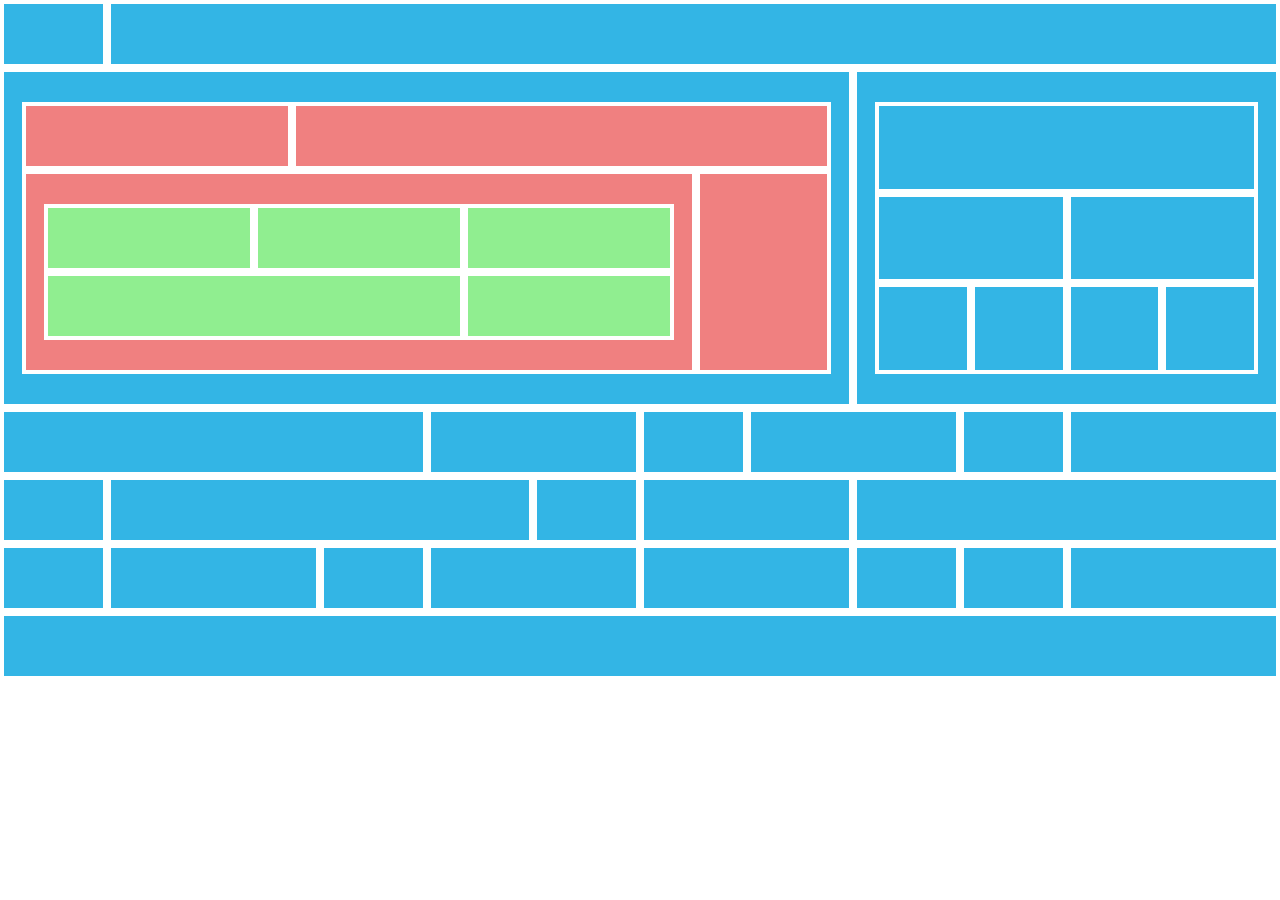
<file: bootstrap/bootstrap.html>
<!DOCTYPE html>
<html lang="en">
<head>
    <meta charset="UTF-8">
    <meta name="viewport" content="width=device-width, initial-scale=1.0">
    <title>Bootstrap</title>
    <link href="https://cdn.jsdelivr.net/npm/bootstrap@5.3.3/dist/css/bootstrap.min.css" rel="stylesheet" integrity="sha384-QWTKZyjpPEjISv5WaRU9OFeRpok6YctnYmDr5pNlyT2bRjXh0JMhjY6hW+ALEwIH" crossorigin="anonymous">
    <script src="https://cdn.jsdelivr.net/npm/bootstrap@5.3.3/dist/js/bootstrap.bundle.min.js" integrity="sha384-YvpcrYf0tY3lHB60NNkmXc5s9fDVZLESaAA55NDzOxhy9GkcIdslK1eN7N6jIeHz" crossorigin="anonymous"></script>


    <style>
        [class*="col"]{
            padding: 30px;
            background-color: #33b5e5;
            border: 4px solid #fff;
            /* color: #fff; */
        }
    </style>

</head>

<body>
<!-- <div class="container-md border"> container</div> -->
<div class="container-fluid" >
    <div class="row ">
        <div class="col-1 "></div>
        <div class="col-11 "></div>
    </div>
    <div class="row">
        <div class="col-8 " >
            <div class="row">
                <div class="col-4" style="background-color: lightcoral;" ></div>
                <div class="col-8" style="background-color: lightcoral;"></div>
            </div>
            <div class="row">
                <div class="col-10" style="background-color: lightcoral;" >
                    <div class="row">
                        <div class="col-4" style="background-color: lightgreen;" ></div>
                        <div class="col-4" style="background-color: lightgreen;"></div>
                        <div class="col-4" style="background-color: lightgreen;"></div>
                            <div class="col-8 " style="background-color: lightgreen;" ></div>
                            <div class="col-4" style="background-color: lightgreen;"></div>
                    </div>
                </div>
                <div class="col-2" style="background-color: lightcoral;"></div>
            </div>
        </div>

        <div class="col-4 ">
            <div class="row" style="height: 100%;">
                <div class="col-12"></div>
                <div class="col-6"></div>
                <div class="col-6"></div>
                <div class="col-3"></div>
                <div class="col-3"></div>
                <div class="col-3"></div>
                <div class="col-3"></div>
            </div>
        </div>


            <div class="col-4"></div>
            <div class="col-2"></div>
            <div class="col-1"></div>
            <div class="col-2"></div>
            <div class="col-1"></div>
            <div class="col-2"></div>

        
        
            <div class="col-1"></div>
            <div class="col-4"></div>
            <div class="col-1"></div>
            <div class="col-2"></div>
            <div class="col-4"></div>
        
            <div class="col-1"></div>
            <div class="col-2"></div>
            <div class="col-1"></div>
            <div class="col-2"></div>
            <div class="col-2"></div>
            <div class="col-1"></div>
            <div class="col-1"></div>
            <div class="col-2"></div>
        
            <div class="col-12"></div>
       

    </div>

  

</div>

    <script src="https://cdn.jsdelivr.net/npm/bootstrap@5.3.3/dist/js/bootstrap.bundle.min.js"
    integrity="sha384-YvpcrYf0tY3lHB60NNkmXc5s9fDVZLESaAA55NDzOxhy9GkcIdslK1eN7N6jIeHz"
    crossorigin="anonymous"></script>
    
</body>
</html>
</file>
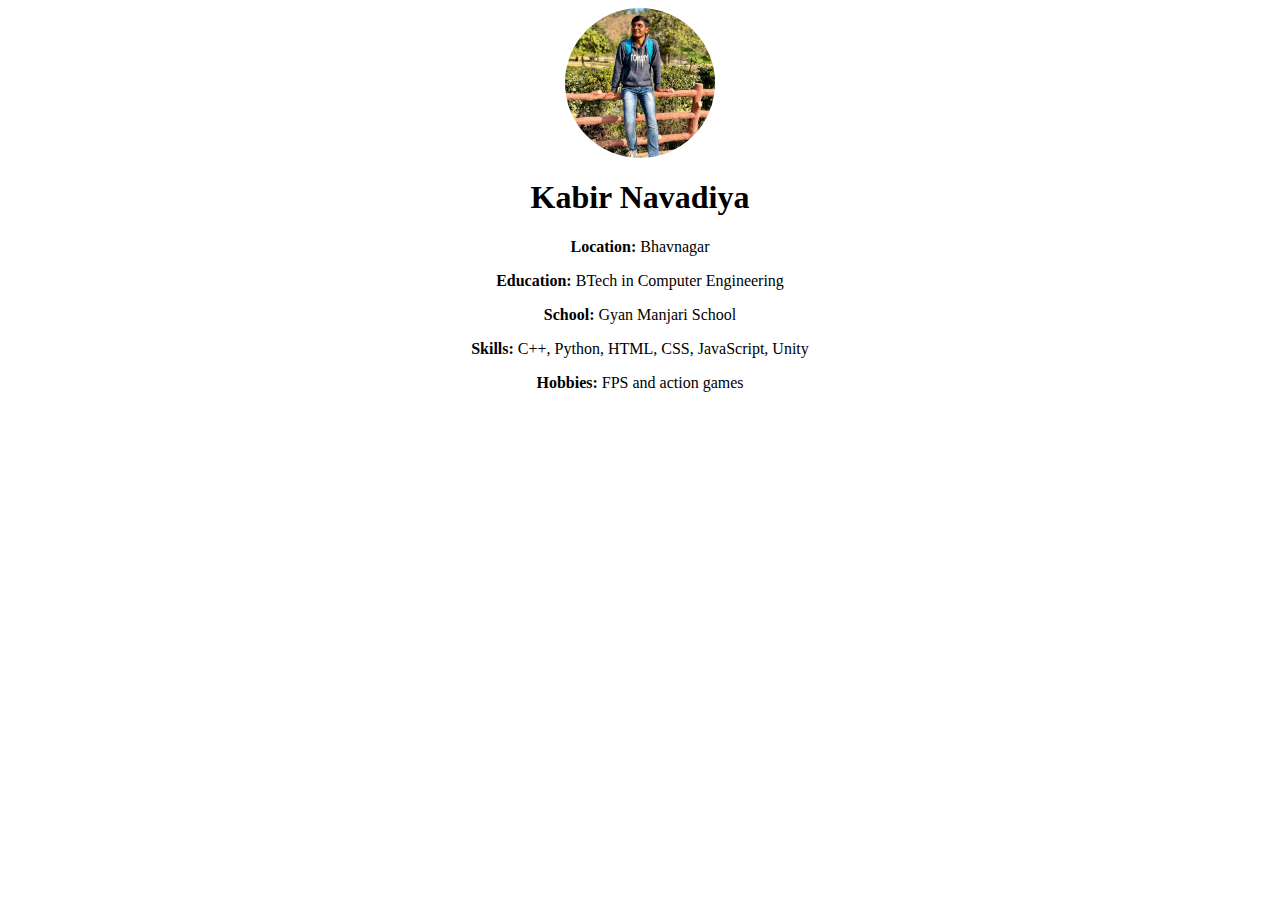
<file: html/about.html>
<!DOCTYPE html>
<html lang="en">
<head>
    <meta charset="UTF-8">
    <meta name="viewport" content="width=device-width, initial-scale=1.0">
    <title>About Me</title>

    <style> 
        .my-container{
            text-align: center;
        }
        .my-image{
            width: 150px;
            height: 150px;
            border-radius: 50%;
            overflow: hidden;
            margin: 0 auto;
        }
    </style>
</head>

<body>

    <!-- <iframe src="/html/navbar.html" frameborder="0" title="Navbar" width="100%"></iframe> -->

    <div class="my-container" >
        <div class="my-image">
            <img src="/images/kabir.jpg" alt="Kabir Navadiya" style="width: 100%; height: 100%; object-fit: cover;">
        </div>
        <h1>Kabir Navadiya</h1>
        <p><strong>Location:</strong> Bhavnagar</p>
        <p><strong>Education:</strong> BTech in Computer Engineering</p>
        <p><strong>School:</strong> Gyan Manjari School</p>
        <p><strong>Skills:</strong> C++, Python, HTML, CSS, JavaScript, Unity</p>
        <p><strong>Hobbies:</strong> FPS and action games</p>
    </div>
</body>
</html>
</file>
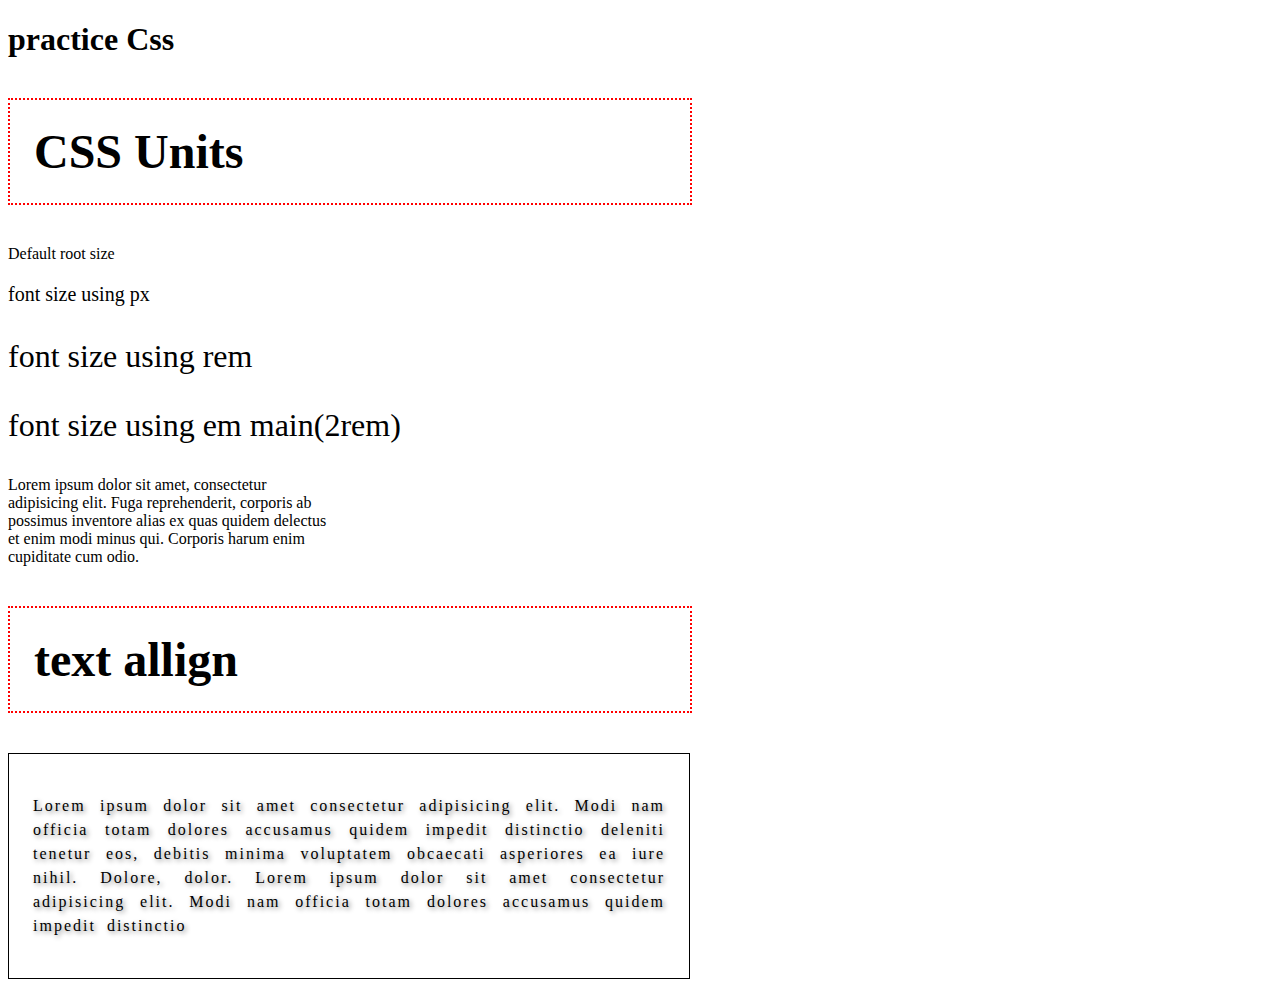
<file: html/practiceCss.html>
<!DOCTYPE html>
<html lang="en">
<head>
    <meta charset="UTF-8">
    <meta name="viewport" content="width=device-width, initial-scale=1.0">
    <title>Practice CSS</title>
    <link rel="stylesheet" href="/css/practiceCss.css">
</head>
<body>
    <h1>practice Css</h1>
    <div class="css-units">
        <h2>CSS Units</h2>
        <p>Default root size</p>
        <p class="px">font size using px</p>
        <p class="rem">font size using rem</p>
        <p class="em">font size using em main(2rem)</p>
        <p class="ch">Lorem ipsum dolor sit amet, consectetur adipisicing elit. Fuga reprehenderit, corporis ab possimus inventore alias ex quas quidem delectus et enim modi minus qui. Corporis harum enim cupiditate cum odio.</p>

    </div>
    <h2>text allign</h2>
    <div class="allign">
        <p class="justify">Lorem ipsum dolor sit amet consectetur adipisicing elit. Modi nam officia totam dolores accusamus quidem impedit distinctio deleniti tenetur eos, debitis minima voluptatem obcaecati asperiores ea iure nihil. Dolore, dolor. Lorem ipsum dolor sit amet consectetur adipisicing elit. Modi nam officia totam dolores accusamus quidem impedit distinctio </p>
    </div>
</body>
</html>
</file>
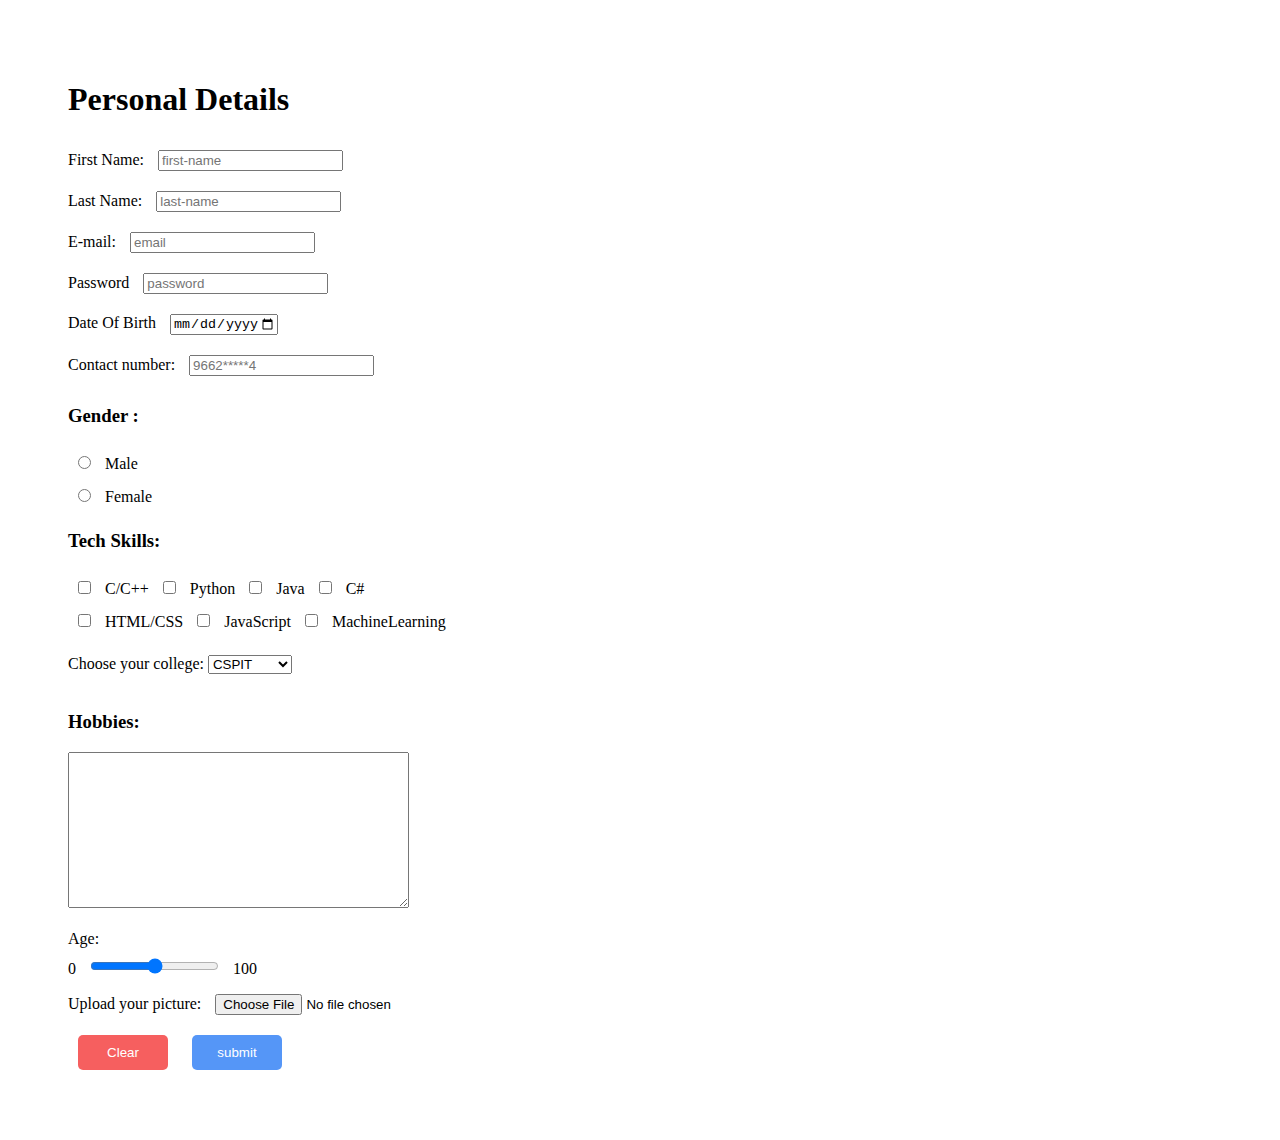
<file: html/testform.html>
<!DOCTYPE html>
<html lang="en">
<head>
    <meta charset="UTF-8">
    <meta name="viewport" content="width=device-width, initial-scale=1.0">
    <title>TestForm</title>
    <style>

        form{
            margin: 50px;
            padding: 10px;
            
        }
        input{
            margin: 10px;
        }
        .submit{
            background-color: rgb(85, 150, 247);    
            color: white;        
            padding: 10px;
            width: 90px;
            border-radius: 5px;
            border-collapse: collapse;
            border: none;
        }
        .submit:hover{
            background-color:rgb(31, 119, 251) ;
        }
        .clear{
            background-color: rgb(246, 95, 95);    
            color: white;        
            padding: 10px;
            width: 90px;
            border-radius: 5px;
            border-collapse: collapse;
            border: none;
        }
        .clear:hover{
            background-color:rgb(251, 31, 35) ;
        }
     
    </style>
</head>
<body>
    <!-- <iframe src="/html/navbar.html" frameborder="0" title="Navbar" width="100%"></iframe> -->


    <form action="" oninput="x.value=parseInt(a.value)">
        <h1>Personal Details</h1>
        <label for="fname"> First Name: </label>
        <input type="text" id="fname" name="fname" placeholder="first-name" required><br>
        <label for="lname"> Last Name: </label>
        <input type="text" id="lname" name="lname" placeholder="last-name" required><br>
        <label for="email">E-mail: </label>
        <input type="email" name="email" id="email" placeholder="email" required><br>
        <label for="password">Password</label>
        <input type="password" name="password" id="password" placeholder="password" required><br>

        <label for="birthday">Date Of Birth</label>
        <input type="date" name="birthday" id="birthday" max="2025-01-13"><br>

        <label for="phone">Contact number: </label>
        <input type="tel" name="phone" id="phone" placeholder="9662*****4" pattern="[0-9]{10}" required>

        <h3>Gender : </h3>
        <input type="radio" name="gender" id="male" value="male" required>
        <label for="male">Male</label><br>
        <input type="radio" name="gender" id="female" value="female" required>
        <label for="female">Female</label>

        <h3>Tech Skills: </h3>

        <input type="checkbox" name="skill1" id="skill1" value="c/c++">
        <label for="skill1">C/C++</label>
        <input type="checkbox" name="skill2" id="skill2" value="python">
        <label for="skill2">Python</label>
        <input type="checkbox" name="skill3" id="skill3" value="java">
        <label for="skill3">Java</label>
        <input type="checkbox" name="skill4" id="skill4" value="c#">
        <label for="skill4">C#</label><br>
        <input type="checkbox" name="skill5" id="skill5" value="html.css">
        <label for="skill5">HTML/CSS</label>
        <input type="checkbox" name="skill6" id="skill6" value="js">
        <label for="skill6">JavaScript</label>
        <input type="checkbox" name="skill7" id="skill7" value="ml">
        <label for="skill7">MachineLearning</label><br><br>


        <label for="college">Choose your college: </label>
        <select name="college" id="college">
            <option value="CSPIT">CSPIT</option>
            <option value="DEPSTAR">DEPSTAR</option>
            <option value="CMPICA">CMPICA</option>
            <option value="RPCP">RPCP</option>
        </select><br><br>

        <h3>Hobbies: </h3>
        <textarea name="hobbies" id="hobbies" rows="10" cols="40" ></textarea><br><br>

        <span> Age: </span><span><output name="x" for="a"></output></span><br>
        
        0
        <input type="range" id="a" name="a">
        100
        <br>

        <label for="image">Upload your picture: </label>
        <input type="file" name="image" id="image"><br>




        <input type="reset" value="Clear" class="clear">
        <input type="submit" value="submit" class="submit">




    </form>
    
</body>
</html>
</file>
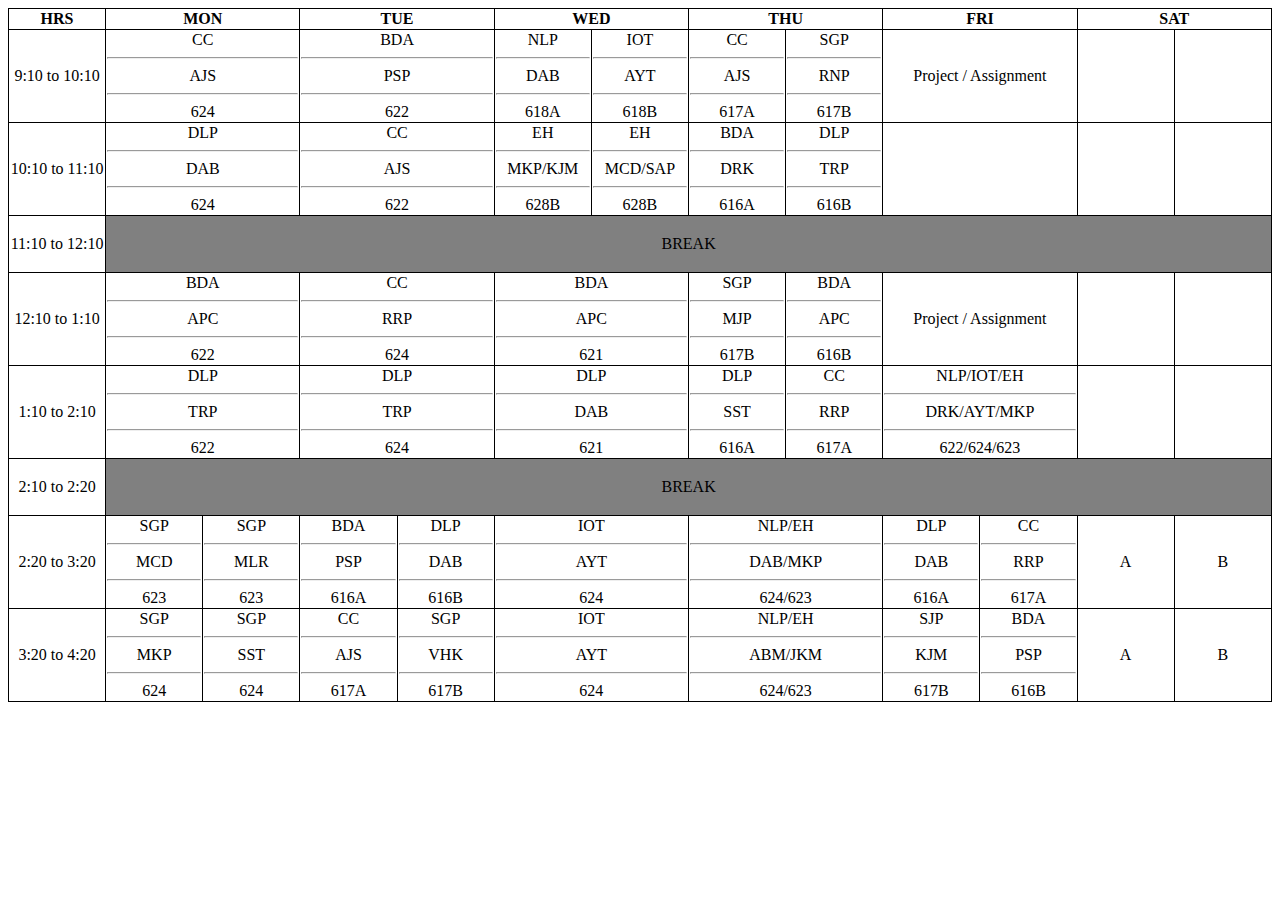
<file: html/timetable.html>
<!DOCTYPE html>
<html lang="en">
<head>
    <meta charset="UTF-8">
    <meta name="viewport" content="width=device-width, initial-scale=1.0">
    <title>Time Table</title>

    <style>
        table,th,td{
            border: 1px solid black;
            border-collapse: collapse;
            text-align: center;
        }

        table {
            width: 100%;
            margin: auto;
            table-layout: fixed;
        }

        
        
    </style>
</head>
<body>

    <!-- <iframe src="/html/testform.html" frameborder="2" title="Navbar" width="100%"></iframe>
    <p>show html page into another using iframe</p> -->

    <table style="width: 100%; margin: auto; table-layout: fixed;">
        <tr>
            <th>HRS</th>
            <th colspan="2">MON</th>
            <th colspan="2">TUE</th>
            <th colspan="2">WED</th>
            <th colspan="2">THU</th>
            <th colspan="2">FRI</th>
            <th colspan="2">SAT</th>
        </tr>
        <tr>
            <td >9:10 to 10:10</td>
            <td colspan="2">CC <br><hr> AJS <br><hr> 624</td>
            <td colspan="2">BDA <br><hr> PSP <br><hr> 622</td>
            <td >NLP <br><hr> DAB <br><hr>618A</td>
            <td >IOT <br><hr> AYT <br><hr> 618B</td>
            <td >CC <br><hr> AJS <br><hr> 617A</td>
            <td >SGP <br><hr> RNP <br><hr> 617B</td>
            <td colspan="2" >Project / Assignment</td>
            <td ></td>
            <td ></td>
        </tr>

        <tr>
            <td >10:10 to 11:10</td>
            <td colspan="2">DLP <br><hr> DAB <br><hr> 624</td>
            <td colspan="2">CC <br><hr> AJS <br><hr> 622</td>
            <td >EH <br><hr> MKP/KJM <br><hr>628B</td>
            <td >EH <br><hr> MCD/SAP <br><hr> 628B</td>
            <td >BDA <br><hr> DRK <br><hr> 616A</td>
            <td >DLP <br><hr> TRP <br><hr> 616B</td>
            <td colspan="2"></td>
            <td ></td>
            <td ></td>
        </tr>
        <tr>
            <td>11:10 to 12:10</td>
            <td colspan="12" style="background-color: gray;" > <br> BREAK <br> <br></td>
        </tr>

       <tr>
            <td >12:10 to 1:10</td>
            <td colspan="2">BDA <br><hr> APC <br><hr> 622</td>
            <td colspan="2">CC <br><hr> RRP <br><hr> 624</td>
            <td colspan="2">BDA <br><hr> APC <br><hr>621</td>
            <!-- <td >EH <br><hr> MCD/SAP <br><hr> 628B</td> -->
            <td >SGP <br><hr> MJP <br><hr> 617B</td>
            <td >BDA <br><hr> APC <br><hr> 616B</td>
            <td colspan="2">Project / Assignment</td>
            <td ></td>
            <td ></td>
        </tr>
        <tr>
            <td >1:10 to 2:10</td>
            <td colspan="2">DLP <br><hr> TRP <br><hr> 622</td>
            <td colspan="2">DLP <br><hr> TRP <br><hr> 624</td>
            <td colspan="2">DLP <br><hr> DAB <br><hr>621</td>
            <!-- <td >EH <br><hr> MCD/SAP <br><hr> 628B</td> -->
            <td >DLP <br><hr> SST <br><hr> 616A</td>
            <td >CC <br><hr> RRP <br><hr> 617A</td>
            <td colspan="2">NLP/IOT/EH <br><hr> DRK/AYT/MKP <br><hr>622/624/623</td>
            <td ></td>
            <td ></td>
        </tr>

        <tr>
            <td>2:10 to 2:20</td>
            <td colspan="12" style="background-color: gray;"> <br> BREAK <br> <br></td>
        </tr>
        <tr>
            <td >2:20 to 3:20</td>
            <td >SGP <br><hr> MCD <br><hr> 623</td>
            <td >SGP <br><hr> MLR <br><hr> 623</td>
            <td >BDA <br><hr> PSP <br><hr> 616A</td>
            <td >DLP <br><hr> DAB <br><hr> 616B</td>
            <td colspan="2">IOT <br><hr> AYT <br><hr>624</td>
            <!-- <td >EH <br><hr> MCD/SAP <br><hr> 628B</td> -->
            <td colspan="2">NLP/EH <br><hr> DAB/MKP <br><hr> 624/623</td>
            <td >DLP <br><hr> DAB <br><hr> 616A</td>
            <td >CC <br><hr> RRP <br><hr> 617A</td>
            <td >A</td>
            <td >B</td>
        </tr>

        <tr>
            <td >3:20 to 4:20</td>
            <td >SGP <br><hr> MKP <br><hr> 624</td>
            <td >SGP <br><hr> SST <br><hr> 624</td>
            <td >CC <br><hr> AJS <br><hr> 617A</td>
            <td >SGP <br><hr> VHK <br><hr> 617B</td>
            <td colspan="2">IOT <br><hr> AYT <br><hr>624</td>
            <!-- <td >EH <br><hr> MCD/SAP <br><hr> 628B</td> -->
            <td colspan="2">NLP/EH <br><hr> ABM/JKM <br><hr> 624/623</td>
            <td >SJP <br><hr> KJM <br><hr> 617B</td>
            <td >BDA <br><hr> PSP <br><hr> 616B</td>
            <td >A</td>
            <td >B</td>
        </tr>
       
    </table>
</body>
</html>
</file>
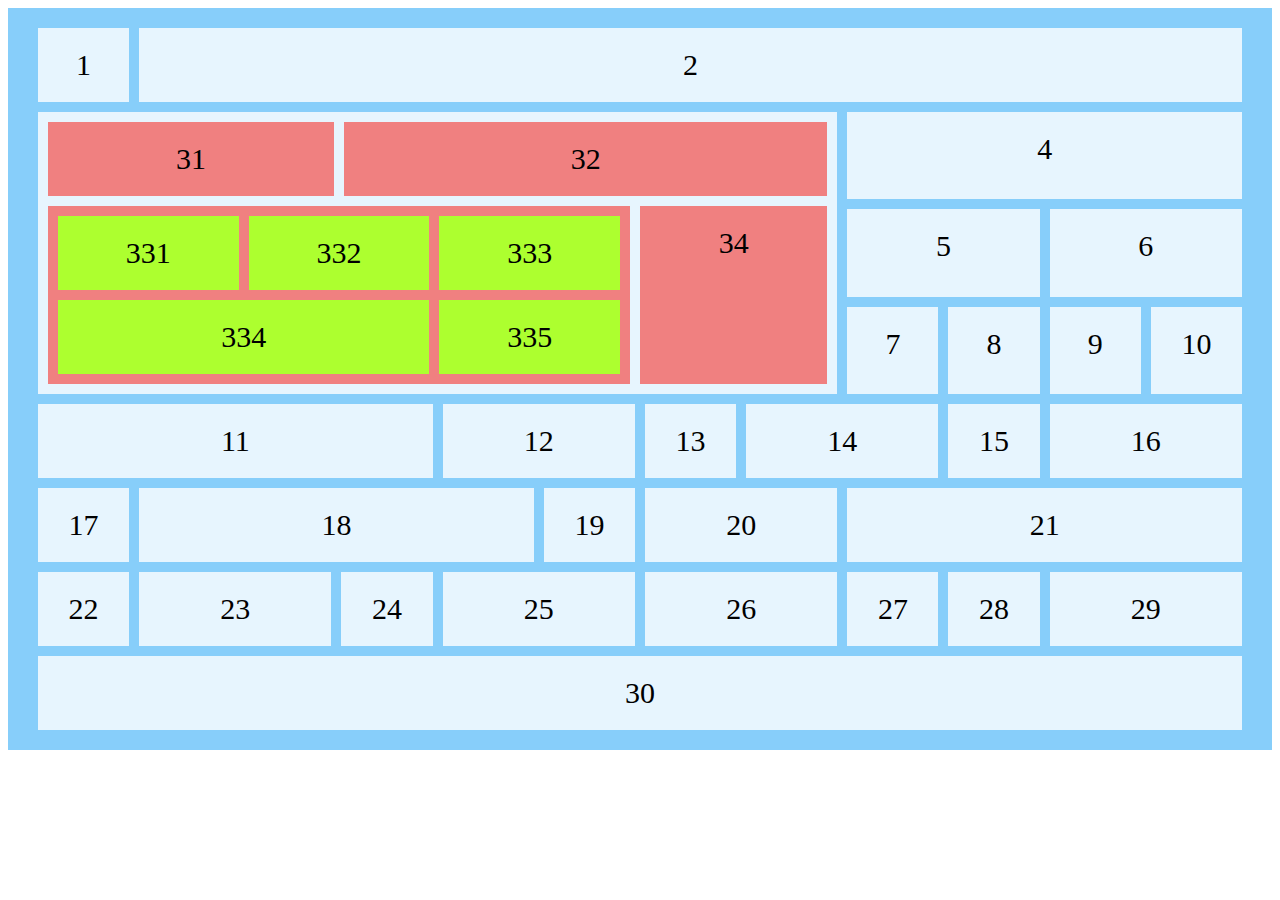
<file: task/grid.html>
<!DOCTYPE html>
<html lang="en">
<head>
    <meta charset="UTF-8">
    <meta name="viewport" content="width=device-width, initial-scale=1.0">
    
    <link rel="stylesheet" href="/task/grid.css">
    <title>Task2</title>
    
</head>
<body>
    
    <!-- shortcut -->
    <!-- div.container>div.item$*30{Item $} -->
    <div class="grid-container">
        <div class="item1">1</div>
        <div class="item2">2</div>
        <div class="item3 inner-grid-container" >
            <div class="item31">31</div>
            <div class="item32">32</div>
            <div class="item33 inner-inner-grid-container">
                <div class="item331">331</div>
                <div class="item332">332</div>
                <div class="item333">333</div>
                <div class="item334">334</div>
                <div class="item335">335</div>

            </div>
            <div class="item34">34</div>
        </div>
        <div class="item4">4</div>
        <div class="item5">5</div>
        <div class="item6">6</div>
        <div class="item7">7</div>
        <div class="item8">8</div>
        <div class="item9">9</div>
        <div class="item10">10</div>
        <div class="item11">11</div>
        <div class="item12">12</div>
        <div class="item13">13</div>
        <div class="item14">14</div>
        <div class="item15">15</div>
        <div class="item16">16</div>
        <div class="item17">17</div>
        <div class="item18">18</div>
        <div class="item19">19</div>
        <div class="item20">20</div>
        <div class="item21">21</div>
        <div class="item22">22</div>
        <div class="item23">23</div>
        <div class="item24">24</div>
        <div class="item25">25</div>
        <div class="item26">26</div>
        <div class="item27">27</div>
        <div class="item28">28</div>
        <div class="item29">29</div>
        <div class="item30">30</div>
    </div>



</body>
</html>
</file>
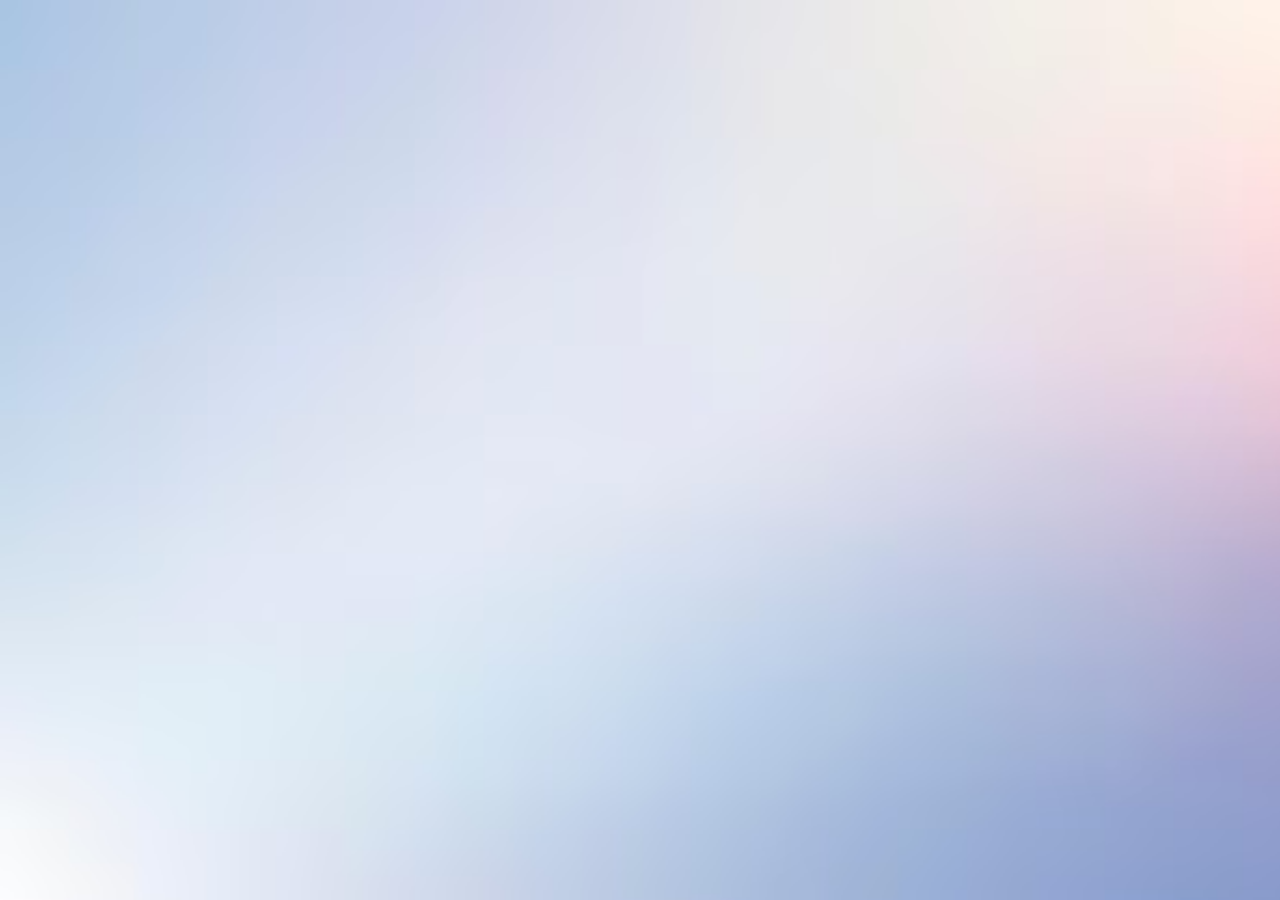
<file: task/login.html>
<!DOCTYPE html>
<html lang="en">
<head>
    <meta charset="UTF-8">
    <meta name="viewport" content="width=device-width, initial-scale=1.0">
    <title>Login</title>
    <link rel="stylesheet" href="https://cdnjs.cloudflare.com/ajax/libs/font-awesome/6.7.2/css/all.min.css">
    <link rel="stylesheet" href="/task/login.css">
</head>
<body>
    <div class="login-box">

        

                <form action="" class="login-form">
                    <div class="switch-page">
                        <a href="#" class="btn" id="signin"><i class="fa-solid fa-user" style="margin: 0 10px;"></i>Login</a>
                        <a href="/task/signup.html" class="btn" id="signup"><i class="fa-solid fa-user-plus" style="margin: 0 5px;"></i>Signup</a>
                    </div>
                    <!-- <h1>Login</h1> -->
                    <div class="inputs">
                        <input type="text" id="username" name="username" placeholder="username" required>
                    </div>
                    <div class="inputs">
                        <input type="text" id="password" name="password" placeholder="password" required>
                    </div>

                    <a href="">Forgot Password ?</a>

                    <div class="checkbox">
                        <input type="checkbox" name="remember" id="remember" required>
                        <label for="remember"> Remember me</label>
                    </div>
                    

                    
                    <button > Login</button>
                    <div class="footer">
                        Not a user ? <a href="/task/signup.html" class="transition-link" style="text-decoration: none;"> Sign Up</a>
                    </div>

                </form>
        
    </div>
</body>
</html>
</file>
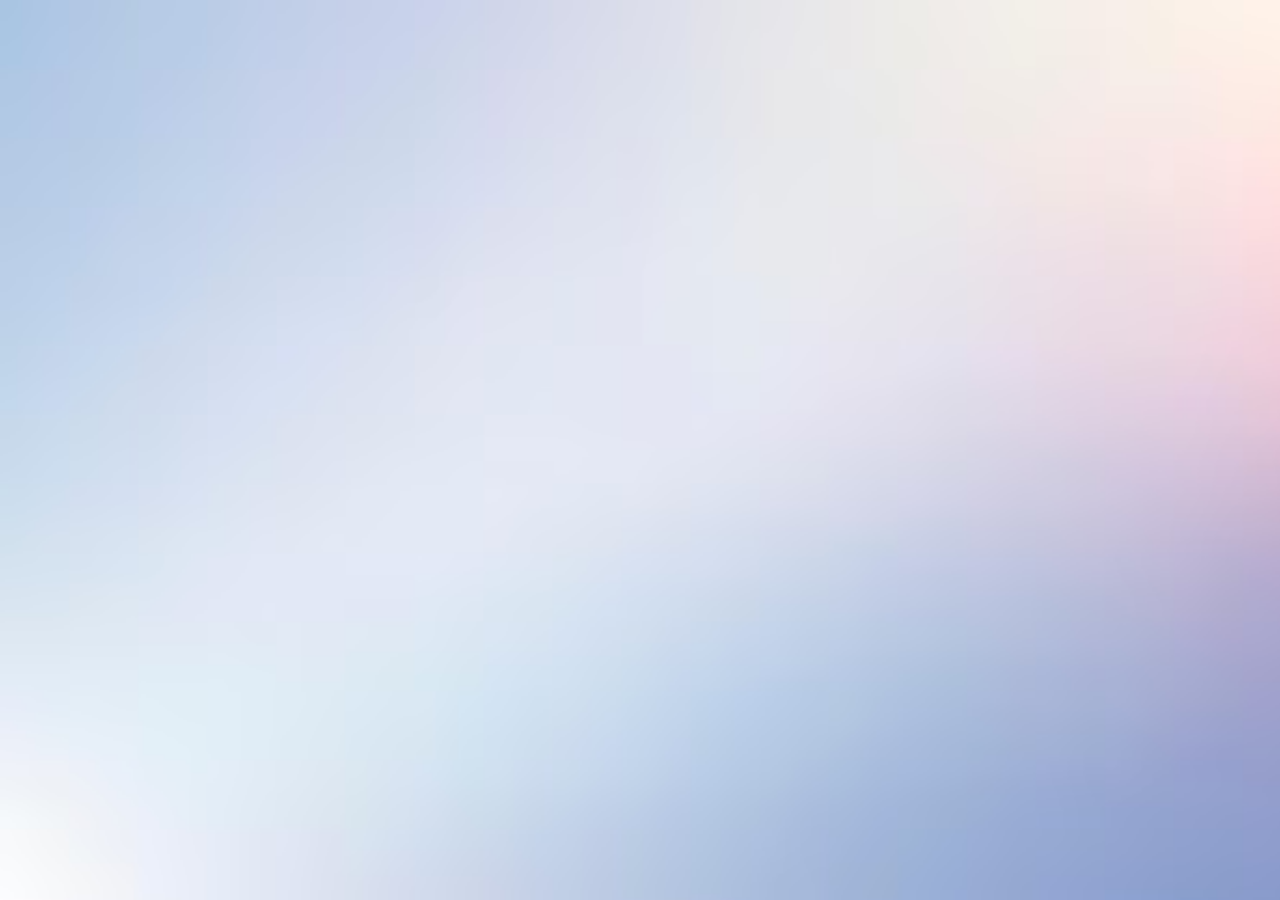
<file: task/signup.html>
<!DOCTYPE html>
<html lang="en">
<head>
    <meta charset="UTF-8">
    <meta name="viewport" content="width=device-width, initial-scale=1.0">
    <title>Sign-Up</title>
    <link rel="stylesheet" href="https://cdnjs.cloudflare.com/ajax/libs/font-awesome/6.7.2/css/all.min.css">
    <link rel="stylesheet" href="/task/signup.css">


    <script>
        function showPreview(event) {
            const file = event.target.files[0];
            if (file) {
                const reader = new FileReader();

                reader.onload = function(e) {
                    const preview = document.getElementById('profile-preview');
                    preview.src = e.target.result;
                    preview.style.display = 'block';
                };

        reader.readAsDataURL(file);
        
        }
    }

    </script>
</head>
<body>
    <div class="signup-box">
            <form action="" class="signup-form">
                <div class="switch-page">
                    <a href="/task/login.html" class="btn" id="signin"><i class="fa-solid fa-user" style="margin: 0 10px;"></i>Login</a>
                    <a href="#" class="btn" id="signup"><i class="fa-solid fa-user-plus" style="margin: 0 5px;"></i>Signup</a>
                </div>
                    <!-- <h1>Sign Up</h1> -->
                    <div class="profile-container">
                        <input id="profile" type="file" name="profilepic" style="display: none;" accept="image/*" onchange="showPreview(event)">
                        <label class="profile" for="profile">
                            <i class="fa-solid fa-plus"></i>
                        </label>
                        <img id="profile-preview" class="profile-preview" style="display: none;" />
                    </div>
                    

                    <div class="input-container">
                        <i class="fa-solid fa-envelope icons"></i>
                        <div class="inputs">
                            <input type="email" id="email" name="username" placeholder="Email" required>
                        </div>
                    </div>
                    
                    <div class="input-container">
                        <i class="fa-solid fa-user icons"></i>
                        <div class="inputs">
                            <input  type="text" id="username" name="username" placeholder="Username">

                        </div>
                    </div>
                
                    <div class="input-container">
                        <i class="fa-solid fa-lock icons"></i>
                        <div class="inputs">
                            <input  type="text" id="password" name="password" placeholder="Password" required>

                        </div>
                    </div>
                
                    <div class="input-container">
                        <i class="fa-solid fa-lock icons"></i>
                        <div class="inputs">
                            <input  type="password" id="confirm-password" name="confirm-password" placeholder="Confirm-password" required>

                        </div>
                    </div>
                
                    <div class="input-container">
                        <i class="fa-solid fa-phone icons"></i>
                        <div class="inputs">
                            <input  type="tel" id="contact" name="contact" placeholder="9662*****4" pattern="[0-9]{10}" required>

                        </div>
                    </div>
                
                    <div class="input-container">
                        <i class="fa-solid fa-calendar icons"></i>
                        <div class="inputs">
                            <input  type="date" id="dob" name="dob" placeholder="" min="2000-01-01" max="2024-12-31" required>

                        </div>
                    </div>

                    <!-- <div class="fp">
                        <a href="">Forgot Password ?</a>
                    </div> -->

                    
                    <div class="checkbox">
                        <input type="checkbox" name="remember" id="remember" required>
                        <label for="remember"> I accept Terms & Conditions</label>
                    </div>
                    <button > Register</button>
                    <div class="footer">
                        Already Registered ? <a href="/task/login.html" style="text-decoration: none;"> Sign-In</a>
                    </div>
                    
                </form>
        </div>
        
   
</body>
</html>
</file>
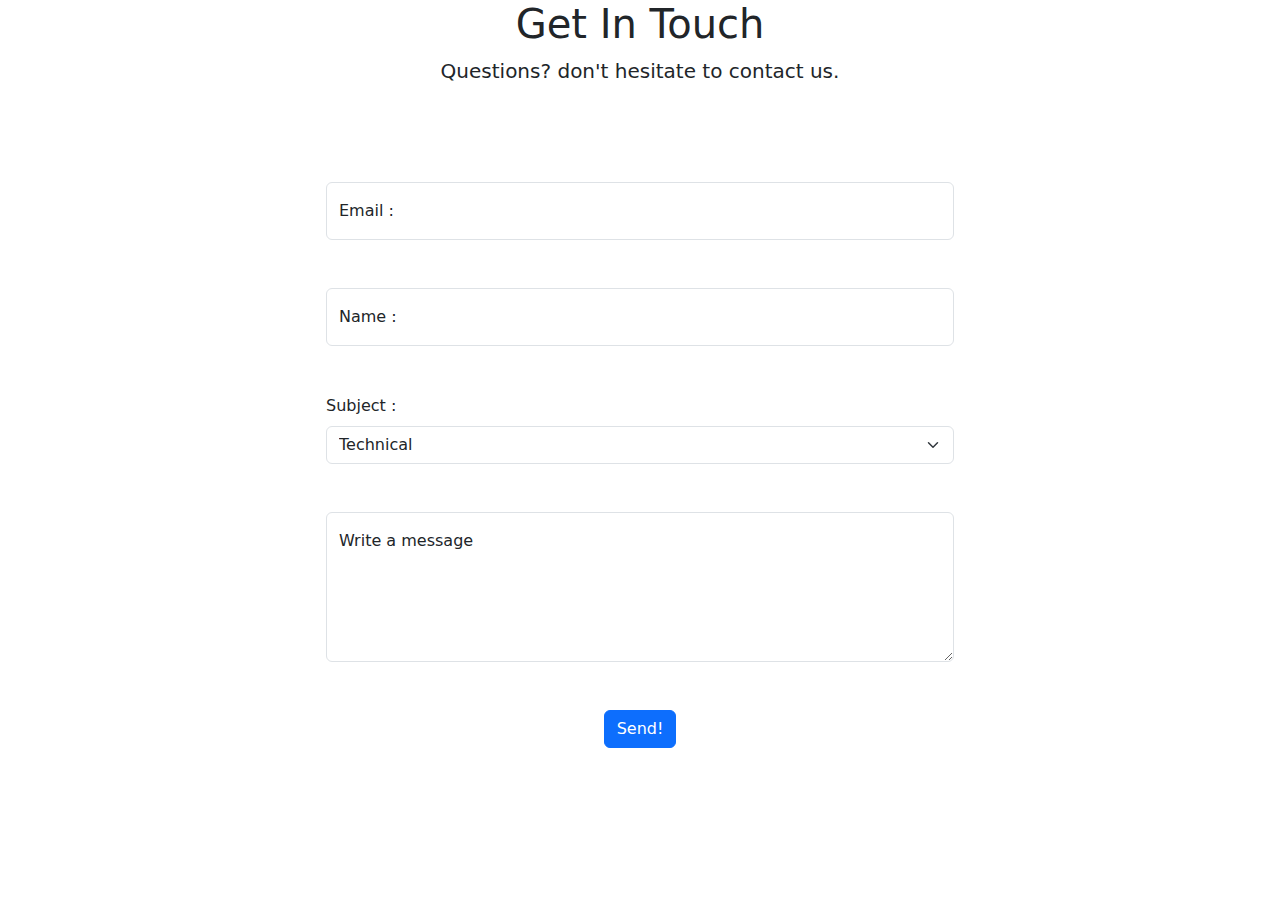
<file: bootstrap/component/forms.html>
<!DOCTYPE html>
<html lang="en">
<head>
    <meta charset="UTF-8">
    <meta name="viewport" content="width=device-width, initial-scale=1.0">
    <link href="https://cdn.jsdelivr.net/npm/bootstrap@5.3.3/dist/css/bootstrap.min.css" rel="stylesheet" integrity="sha384-QWTKZyjpPEjISv5WaRU9OFeRpok6YctnYmDr5pNlyT2bRjXh0JMhjY6hW+ALEwIH" crossorigin="anonymous">
    <script src="https://cdn.jsdelivr.net/npm/bootstrap@5.3.3/dist/js/bootstrap.bundle.min.js" integrity="sha384-YvpcrYf0tY3lHB60NNkmXc5s9fDVZLESaAA55NDzOxhy9GkcIdslK1eN7N6jIeHz" crossorigin="anonymous"></script>
    <title>Forms</title>
</head>
<body>

    <div class="text-center">
        <h1>Get In Touch</h1>
        <p class="lead">Questions? don't hesitate to contact us.</p>
    </div>
    <div class="row justify-content-center my-5">

        <div class="col-lg-6">
            <form action="">

                <div class="form-floating my-5">
                    <input type="email" id="email" placeholder="my@email.com" class="form-control">
                    <label for="email" class="form-label">Email :</label>
                </div>

                


                <div class="form-floating my-5">
                    <input type="text" id="text" placeholder="Full Name" class="form-control">
                    <label for="name" class="form-label">Name :</label>
                </div>
                

                <label for="subject" class="form-label">Subject :</label>
                <select name="subject" id="subject" class="form-select">
                    <option value="pricing">Pricing</option>
                    <option value="technical" selected>Technical</option>
                    <option value="general">General</option>
                </select>

                <div class="form-floating my-5">
                    <textarea name="query" id="query" style="height: 150px;" placeholder="write something" class="form-control"></textarea>
                    <label for="query" >Write a message</label>
                </div>

               

                <div class="text-center">
                    <button type="submit" class="btn btn-primary">Send!</button>
                </div>

            </form>
        </div>

    </div>
</body>
</html>
</file>
<file: css/practiceCss.css>
h2{
    border: 2px dotted red;
    width: 50%;
    font-size: 3rem;
    padding: 0.5em;
}   
.px{
    font-size: 20px;
}
.rem{
    font-size: 2rem;
}
main {
    font-size: 2rem;
}
.em{
    font-size: 2em;
}
.ch{
    width: 40ch;
}

.allign{
    border: 1px solid black;
    width: 50%;
    padding: 1.5em;
}
.justify{
    text-align: justify;
    line-height: 1.5;
    letter-spacing: 2px;
    word-spacing: 5px;
    text-shadow: 2px 2px 5px gray;
}
</file>
<file: task/grid.css>
.grid-container{
    display: grid;
    background-color: lightskyblue;
    grid-template-columns: 1fr 1fr 1fr 1fr 1fr 1fr 1fr 1fr 1fr 1fr 1fr 1fr ;
    padding: 20px 30px 20px 30px;
    gap: 10px;
}
.grid-container > div {
    background-color: rgba(255, 255, 255, 0.8);
    text-align: center;
    padding: 20px 0;
    font-size: 30px;
}
div.item3.inner-grid-container{
    display: grid;
    grid-template-columns: repeat(8,1fr);
    padding: 10px;
    gap: 10px;
    
}
.inner-grid-container > div{
    background-color: lightcoral;
    padding: 10px;
    text-align: center;
    padding: 20px 0px;
}
.item33.inner-inner-grid-container{
    display: grid;
    grid-template-columns: repeat(6,1fr);
    padding: 10px;
    gap: 10px;
}
.inner-inner-grid-container > div{
    background-color: greenyellow;
    padding: 10px;
    text-align: center;
    padding: 20px 0px;
}
.item1{
    grid-column : 1 / 1;
}
.item2{
    grid-column: 2 / 13;
}
.item3{
    grid-column: 1 / 9;
    grid-row: 2 / 5;
}
.item4{
    grid-column: 9  / 13;
}
.item5{
    grid-column: 9 / 11;
}
.item6{
    grid-column: 11 / 13;
}
.item11{
    grid-column: 1 / 5;
}
.item12{
    grid-column: 5 / 7;
}
.item13{
    grid-column: 7 / 8;
}
.item14{
grid-column: 8/10;
}
.item15{
    grid-column: 10/11;
}
.item16{
    grid-column: 11/13;
}
.item18{
    grid-column: 2/6;
}
.item19{
    grid-column: 6/7
}
.item20{
    grid-column: 7/9;
}
.item21{
    grid-column: 9/13;
}
.item23{
    grid-column: 2 / 4;
}
.item25{
    grid-column: 5/7;
}
.item26{
    grid-column: 7/9;
}
.item29{
    grid-column: 11/13;
}
.item30{
    grid-column: 1/13;
}
.item31{
 grid-column: 1/4;

}
.item32{
    grid-column: 4/9;
}
.item33{
    grid-column: 1/7;
    grid-row: 2 / 4;
}
.item34{
    grid-column: 7/9;
    grid-row: 2/4;
}
.item331{
    grid-column: 1/3;
}
.item332{
    grid-column: 3/5;
}
.item333{
    grid-column: 5/7;
}
.item334{
    grid-column: 1 / 5;
}
.item335{
    grid-column: 5/7;
}
</file>
<file: task/login.css>
*{
    margin: 0;
    padding: 0;

}
body{
    display: flex;
    align-items: center;
    justify-content: center;
    height: 100vh; /*change*/
    margin: 0 0; /*change*/
    background-image: url("/task/gradient.avif");
    background-repeat: no-repeat;
    background-size: cover;
    background-attachment: fixed;
}
.login-box{
    display: flex;
    align-items: center;
    justify-content: center;
    background-color: rgba(255, 255, 255, 0.432);
    height: 500px; /*added*/
    width: 500px; /*added*/
    margin: auto;
    border-radius: 10px;
    padding: 100px; /*change*/
    box-shadow: 20px 20px 15px rgba(0, 0, 0, 0.1);
    /* width: 100%;
    max-width: 500px;
    text-align: center; */
}

.inputs input{
    display: inline-block;
    width: 100%;
    padding: 15px;
    border-radius: 10px;
    border-style: none;
    margin: 10px 0;
    background-color: rgb(255, 255, 255);
    font-weight: 200;
    opacity: 0.5;
} 

.inputs{
    width: 100%;
    display: flex;
    align-items: center;
    justify-content: center;
    
}

.login-form{
    display: flex;
    gap: 26px;
    width: 100%;
    justify-content: center;
    flex-direction: column;
    margin-top: 40px;
}
.fp{
    display: flex;
    text-align: left;
    justify-content: left;
    margin: 0;
}

.checkbox{
    display: flex;
    text-align: left;
    justify-content: left;
    margin: 50px 0 0 0;
}
.checkbox label{
    padding-left: 5px;
}

.footer{
    display: flex;
    align-items: center;
    justify-content: center;
    margin-top: 5px;
}

/* #username,#password{
    width: 100%;
    max-width: 300px;
    padding: 15px;
    border-radius: 10px;
    border-style: none;
    margin: 10px 0;
    background-color: rgb(255, 255, 255);
    font-weight: 200;
    opacity: 0.5;
} */

button{
    margin-top: 20px;
    padding: 10px;
    width: 100%; 
    border-radius: 10px;
    background-color: #ac1dee; 
    color: white;
    border: none;
    cursor: pointer;
    font-size: 16px;
}
button:hover{
    background-color: #6a1492;
}
h1{
    display: flex;
    align-items: center;
    justify-content: center;
    padding: 20px;
    font-family: 'Lucida Sans';
    color: #ac1dee;
    
}

/*transition practise*/
.switch-page{
    display: flex;
    align-items: center;
    justify-content: center;
    padding: 20px;
    font-family: 'Lucida Sans';
    color: #ac1dee;
}
.switch-page input{
    padding: 10px;
    display: inline-block;
    border: 5px solid black;
}
.btn{
    margin: 0 10px;
    color: white;
    background-color: #ac1dee;
    padding:15px;
    width:max-content;
    text-decoration: none;
    border-radius: 10px;
    text-align: center;
   
}
#signin:hover{
    background-color: #6a1492;
}
#signup:hover{
    background-color: #6a1492;
    transition: width 4s ease-in-out;
    width: 250px;
}

/*move left and right */ 


/* #signin{
    background-color: dark;
    position:relative;
    animation-duration:4s;
    animation-timing-function: ease-in-out;
    animation-iteration-count: infinite;
    animation-name: example1;
}
@keyframes example1 {
    0%{left:0px ; top:0px}
    25%{left:-20px;top:0px}
    50%{left:-40px;top:0px}
    100%{left:0px;top:0px}    
}
#signup{
    background-color: dark;
    position:relative;
    animation-duration:4s;
    animation-timing-function: ease-in-out;
    animation-iteration-count: infinite;
    animation-name: example;
}

@keyframes example {
    0%{left:0px ; top:0px}
    25%{left:20px;top:0px}
    50%{left:40px;top:0px}
    100%{left:0px;top:0px}    
} */

body {
    opacity: 0;
    animation: fadeIn 1.5s forwards;
}
@keyframes fadeIn {
    to {
        opacity: 1;
    }
}
#username:focus{
    transform: scale(1.05,1.2);
    opacity: 1;
}   
#password:focus{
    transform: scale(1.05,1.2);
    opacity: 1;
}
</file>
<file: task/signup.css>
*{
    margin: 0;
    padding: 0;
    /* box-sizing: border-box; */
}

body{
    display: flex;
    align-items: center;
    justify-content: center;
    height: 100vh;
    margin: 0 0;
    background-image: url("/task/gradient.avif");
    background-attachment: fixed;
    background-repeat: no-repeat;
    background-size: cover;

}
.signup-box{
    display: flex;
    align-items: center;
    justify-content: center;
    background-color: rgba(255, 255, 255, 0.432);
    height: 600px; /*added*/
    width: 600px; /*added*/
    margin: auto;
    border-radius: 10px;
    padding: 100px; /*change*/
    box-shadow: 20px 20px 15px rgba(0, 0, 0, 0.1);

}
.signup-form{
    display: flex;
    gap: 14px;
    width: 100%;
    justify-content: center;
    flex-direction: column;
    /* margin-top: 40px; */

}
.inputs{
    width: 100%;
    /* padding-left: 40px; */
    display: flex;
    align-items: center;
    justify-content: center;
    margin: auto;
    
}
.inputs input{
    display: inline-block;
    width: 100%;
    padding: 15px;
    padding-left: 40px;
    border-radius: 10px;
    border-style: none;
    margin: 5px 0;
    background-color: rgb(255, 255, 255);
    font-weight: 200;
    opacity: 0.5;
} 
.checkbox{
    display: flex;
    justify-content: left;
    /* margin-top: 50px; */
}
.checkbox label{
    padding-left: 5px;
}
button{
    margin-top: 10px;
    width: 100%;
    padding: 10px;
    border-style: none;
    border-radius: 10px;
    background-color: #ac1dee;
    color: white;
    cursor: pointer;
    font-size: 16px;
}
button:hover{
    background-color: #6a1492;
}
h1{
    display: flex;
    justify-content: center;
    align-items: center;
    padding: 20px;
    font-family: 'Lucida Sans';
    color: #ac1dee;
}
.footer{
    display: flex;
    align-items: center;
    justify-content: center;
    padding: 5px;
}
.profile-container {
    display: flex;
    justify-content: center;
    align-items: center;
    margin-bottom: 20px;
    position: relative;
}

.profile {
    height: 50px;
    width: 50px;
    display: flex;
    align-items: center;
    justify-content: center;
    cursor: pointer;
    border-radius: 100%;
    padding: 10px;
    border: 2px solid rgba(0, 0, 0, 0.411);
    background-color: #f4f4f9;
    overflow: hidden;
    position: relative;
}

.profile-preview {
    height: 70px;
    width: 70px;
    border-radius: 100%;
    object-fit: cover;
    position: absolute;
    /* top: 0;
    left: 0; */
}


/* .profile-container {
    display: flex;
    justify-content: center;
    align-items: center;
    margin-bottom: 20px;
}


.profile {
    height: 50px;
    width: 50px;
    display: flex;
    align-items: center;
    justify-content: center;
    cursor: pointer;
    border-radius: 100%;
    padding: 10px;
    border: 2px solid rgba(0, 0, 0, 0.411);
    background-color: #f4f4f9;
} */
i{
    opacity: 0.411;
}
.input-container {
    position: relative;
    width: 100%;
    /* max-width: 400px; */
    /* margin: 10px 0; */
}
.icons{
    position: absolute;
    left: 10px;
    top: 50%;
    transform: translateY(-50%);
    opacity: 0.5;
}

/*transition practise*/
.switch-page{
    display: flex;
    align-items: center;
    justify-content: center;
    padding: 20px;
    font-family: 'Lucida Sans';
    color: #ac1dee;
}
.switch-page input{
    padding: 10px;
    display: inline-block;
    border: 5px solid black;
}
.btn{
    margin: 0 10px;
    color: white;
    background-color: #ac1dee;
    padding:15px;
    width:max-content;
    text-decoration: none;
    border-radius: 10px;
    text-align: center;
   
}
#signin:hover{
    background-color: #6a1492;
    transition: width 4s ease-in-out;
    width: 250px;
}
#signup:hover{
    background-color: #6a1492;
  
}

/*move left and right */ 

/* #signin{
    background-color: dark;
    position:relative;
    animation-duration:4s;
    animation-timing-function: ease-in-out;
    animation-iteration-count: infinite;
    animation-name: example1;
}
@keyframes example1 {
    0%{left:0px ; top:0px}
    25%{left:-20px;top:0px}
    50%{left:-40px;top:0px}
    100%{left:0px;top:0px}    
}
#signup{
    background-color: dark;
    position:relative;
    animation-duration:4s;
    animation-timing-function: ease-in-out;
    animation-iteration-count: infinite;
    animation-name: example;
}

@keyframes example {
    0%{left:0px ; top:0px}
    25%{left:20px;top:0px}
    50%{left:40px;top:0px}
    100%{left:0px;top:0px}    
} */
body {
    opacity: 0;
    animation: fadeIn 2s forwards;
}
@keyframes fadeIn {
    to {
        opacity: 1;
    }
}
#email:focus{
    transform: scale(1.05,1.2);
    opacity: 1;
}   
#username:focus{
    transform: scale(1.05,1.2);
    opacity: 1;
}   
#password:focus{
    transform: scale(1.05,1.2);
    opacity: 1;
}

#confirm-password:focus{
    transform: scale(1.05,1.2);
    opacity: 1;
}
#contact:focus{
    transform: scale(1.05,1.2);
    opacity: 1;
}
#dob:focus{
    transform: scale(1.05,1.2);
    opacity: 1;
}
</file>
